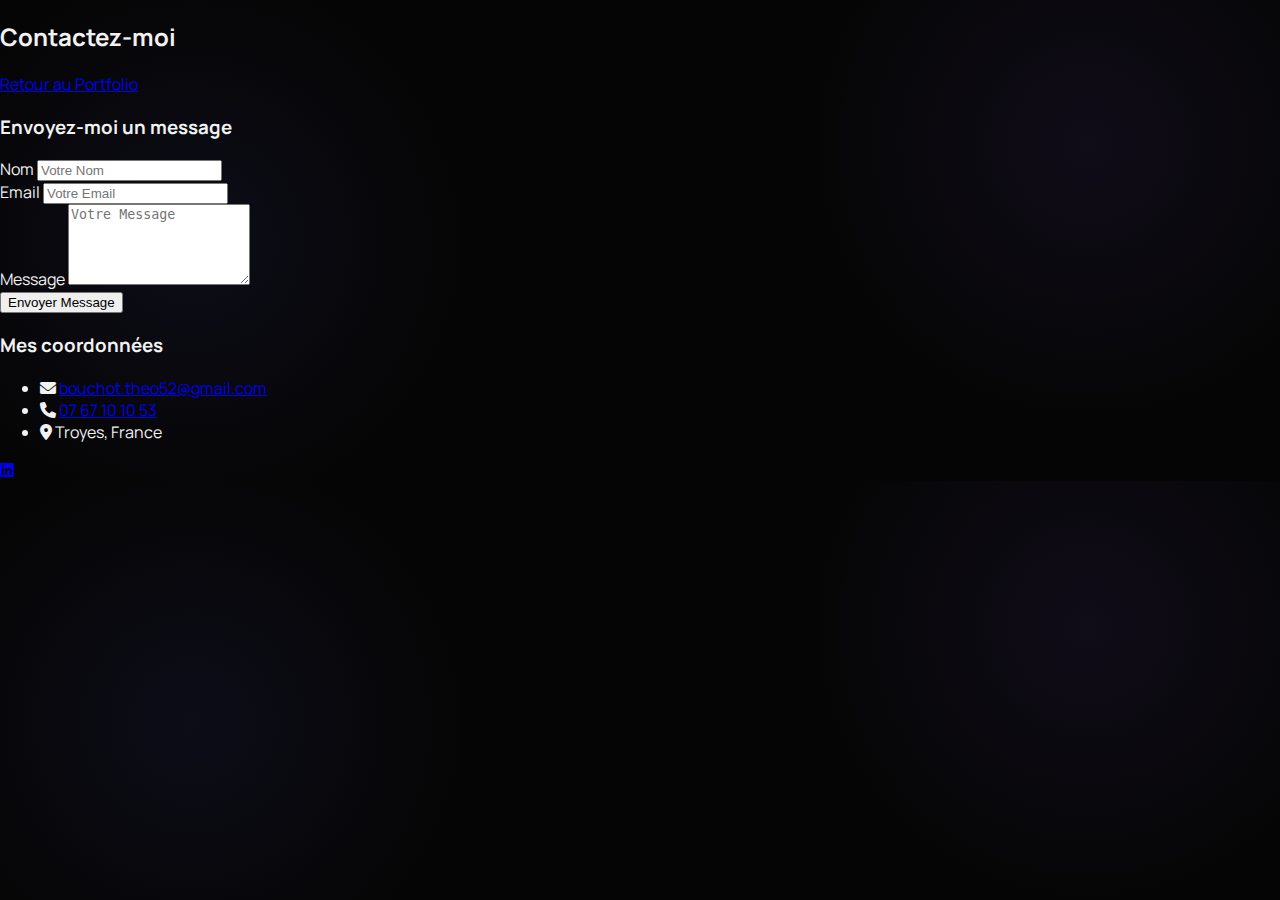
<file: contact.html>
<!DOCTYPE html>
<html lang="fr">

<head>
    <meta charset="UTF-8">
    <meta name="viewport" content="width=device-width, initial-scale=1.0">
    <title>Contact - Portfolio de Théo Bouchot</title>
    <link rel="stylesheet" href="Projets/styles.css">
    <link rel="stylesheet" href="https://cdnjs.cloudflare.com/ajax/libs/font-awesome/6.0.0/css/all.min.css"
        integrity="sha512-9usAa10IRO0HhonpyAIVpjrylPvoDwiPUiKdWk5t3PyolY1cOd4DSE0Ga+ri4AuTroPR5aQvXU9xC6qOPnzFeg=="
        crossorigin="anonymous" referrerpolicy="no-referrer" />
</head>

<body>
    <section id="contact">

        <h2>Contactez-moi</h2>
        <a href="../portfolio/index.html" class="back-button">Retour au Portfolio</a>

        <div class="contact-wrapper">

            <div class="contact-form">
                <h3>Envoyez-moi un message</h3>
                <form>
                    <div class="form-group">
                        <label for="name">Nom</label>
                        <input type="text" id="name" name="name" placeholder="Votre Nom" required>
                    </div>

                    <div class="form-group">
                        <label for="email">Email</label>
                        <input type="email" id="email" name="email" placeholder="Votre Email" required>
                    </div>

                    <div class="form-group">
                        <label for="message">Message</label>
                        <textarea id="message" name="message" placeholder="Votre Message" rows="5" required></textarea>
                    </div>

                    <button type="submit" class="send-button">Envoyer Message</button>
                </form>
            </div>
          <!-- Contact Info -->
            <div class="contact-info">
                <h3>Mes coordonnées</h3>
                <ul class="contact-details">
                <li>
                  <i class="fas fa-envelope"></i>
                  <a href="mailto:bouchot.theo52@gmail.com">bouchot.theo52@gmail.com</a>
                </li>
                <li>
                  <i class="fas fa-phone"></i>
                  <a href="tel:+33767101053">07 67 10 10 53</a>
                </li>
                <li>
                  <i class="fas fa-map-marker-alt"></i>
                  <span>Troyes, France</span>
                </li>
              </ul>

              <div class="social-links">
                <a href="https://www.linkedin.com/in/th%C3%A9o-bouchot-76386a350/" target="_blank" aria-label="LinkedIn">
                  <i class="fab fa-linkedin"></i>
                </a>
              
              </div>
        </div>
    </section>
</body>

</html>
</file>
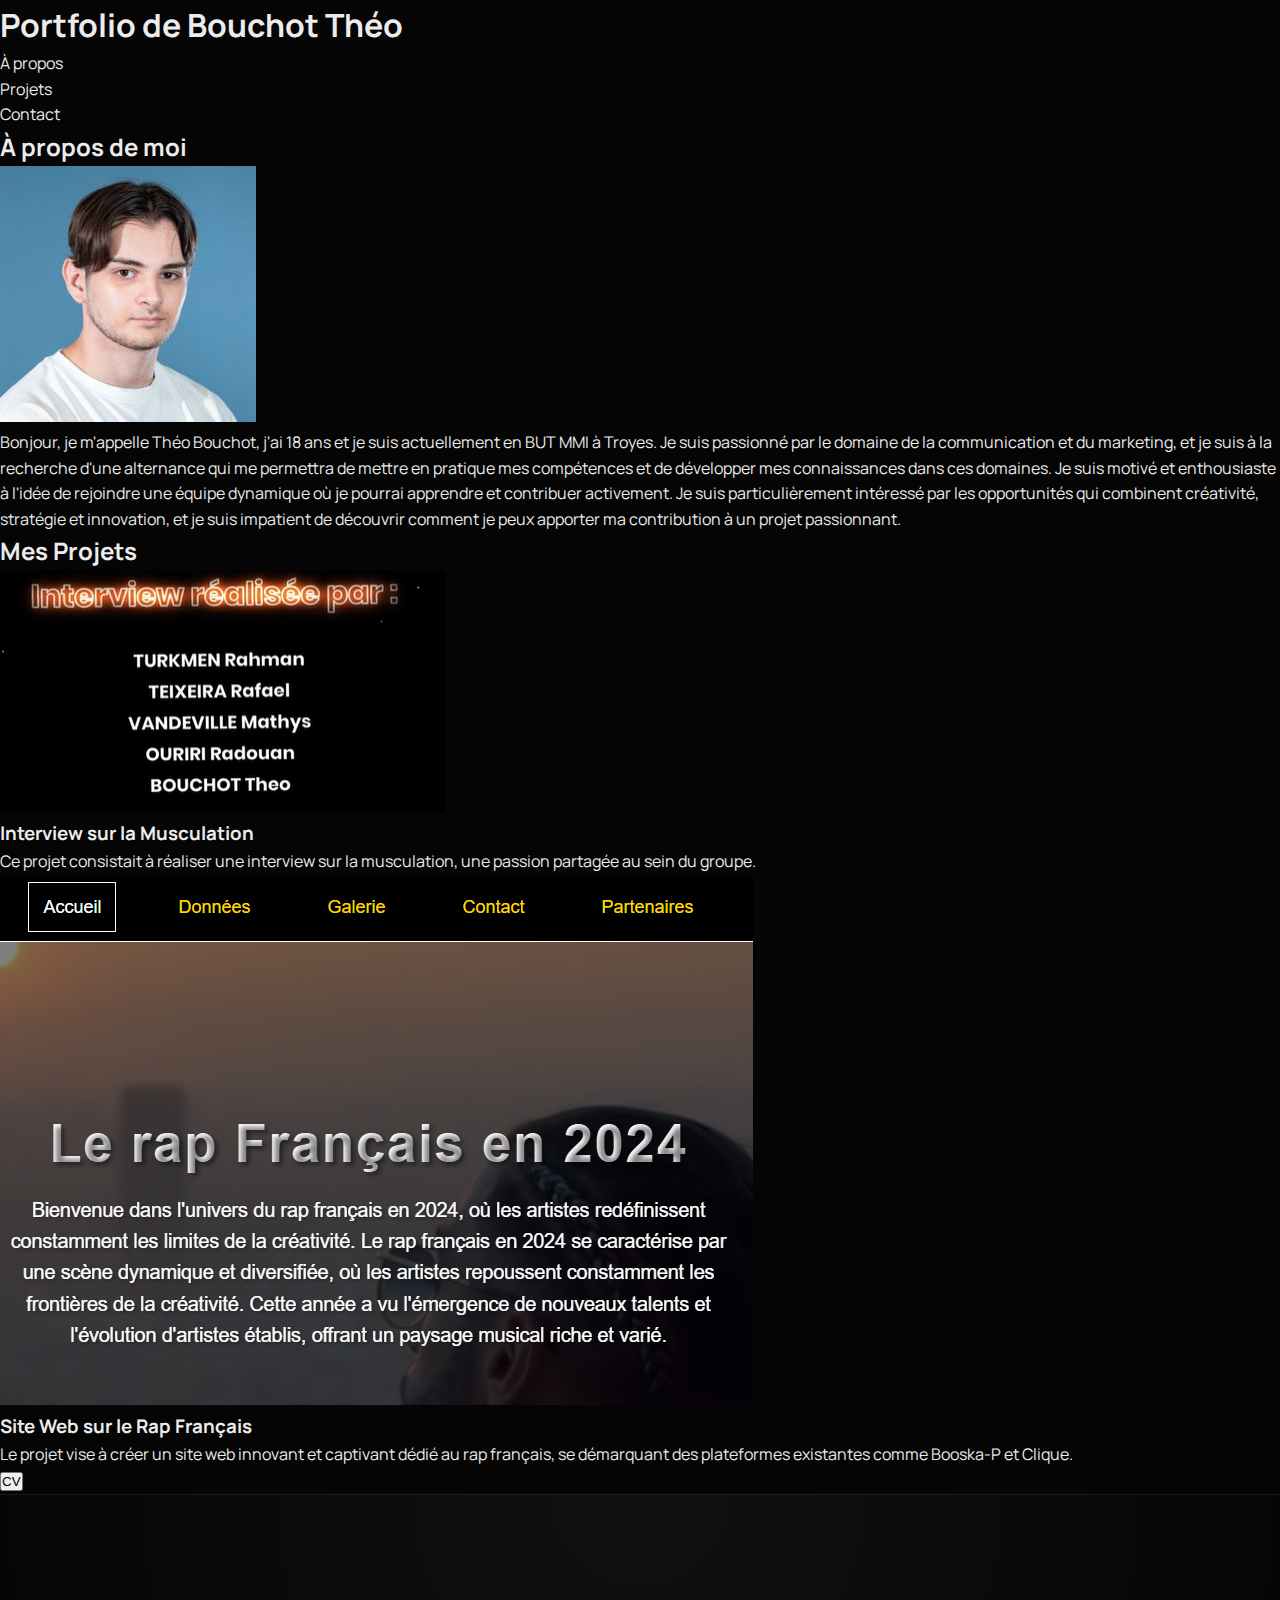
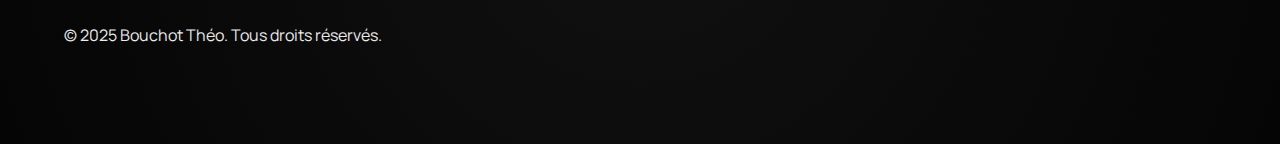
<file: index.html.html>
<!DOCTYPE html>
<html lang="fr">
<head>
    <meta charset="UTF-8">
    <meta name="viewport" content="width=device-width, initial-scale=1.0">
    <title>Portfolio de Bouchot Théo</title>
    <link rel="stylesheet" href="style.css">
</head>
<body>
    <header>
        <h1>Portfolio de Bouchot Théo</h1>
        <nav>
            <ul>
                <li><a href="index.html.html">À propos</a></li>
                <li><a href="Projets/Mes projets.html">Projets</a></li>
                <li><a href="contact.html">Contact</a></li>
            </ul>
        </nav>
    </header>

    <main>
        <section id="about">
            <h2>À propos de moi</h2>
            <img src="theo.jpg" alt="Théo Bouchot" class="profile-image">
            <p>Bonjour, je m'appelle Théo Bouchot, j'ai 18 ans et je suis actuellement en BUT MMI à Troyes. Je suis passionné par le domaine de la communication et du marketing, et je suis à la recherche d'une alternance qui me permettra de mettre en pratique mes compétences et de développer mes connaissances dans ces domaines. Je suis motivé et enthousiaste à l'idée de rejoindre une équipe dynamique où je pourrai apprendre et contribuer activement. Je suis particulièrement intéressé par les opportunités qui combinent créativité, stratégie et innovation, et je suis impatient de découvrir comment je peux apporter ma contribution à un projet passionnant.</p>
        </section>

        <section id="projects">
            <h2>Mes Projets</h2>
            <div class="projects-grid">
                <a href="https://youtu.be/hhjPz4h-psE" class="project-card">
                    <img src="interview.png" alt="Projet 1">
                    <h3>Interview sur la Musculation</h3>
                    <p>Ce projet consistait à réaliser une interview sur la musculation, une passion partagée au sein du groupe.</p>
                </a>
                <a href="http://mmi24h01.sae105.ovh/index.php" class="project-card">
                    <img src="site.png" alt="Projet 2">
                    <h3>Site Web sur le Rap Français</h3>
                    <p>Le projet vise à créer un site web innovant et captivant dédié au rap français, se démarquant des plateformes existantes comme Booska-P et Clique.</p>
                </a>
            </div>
     
            <div class="button-container"> 
                <button>
                    <a href="CV Théo.jpg">CV</a>
                </button>
              </div>

    </main>

    <footer>
        <p>&copy; 2025 Bouchot Théo. Tous droits réservés.</p>
    </footer>
</body>
</html>
</file>
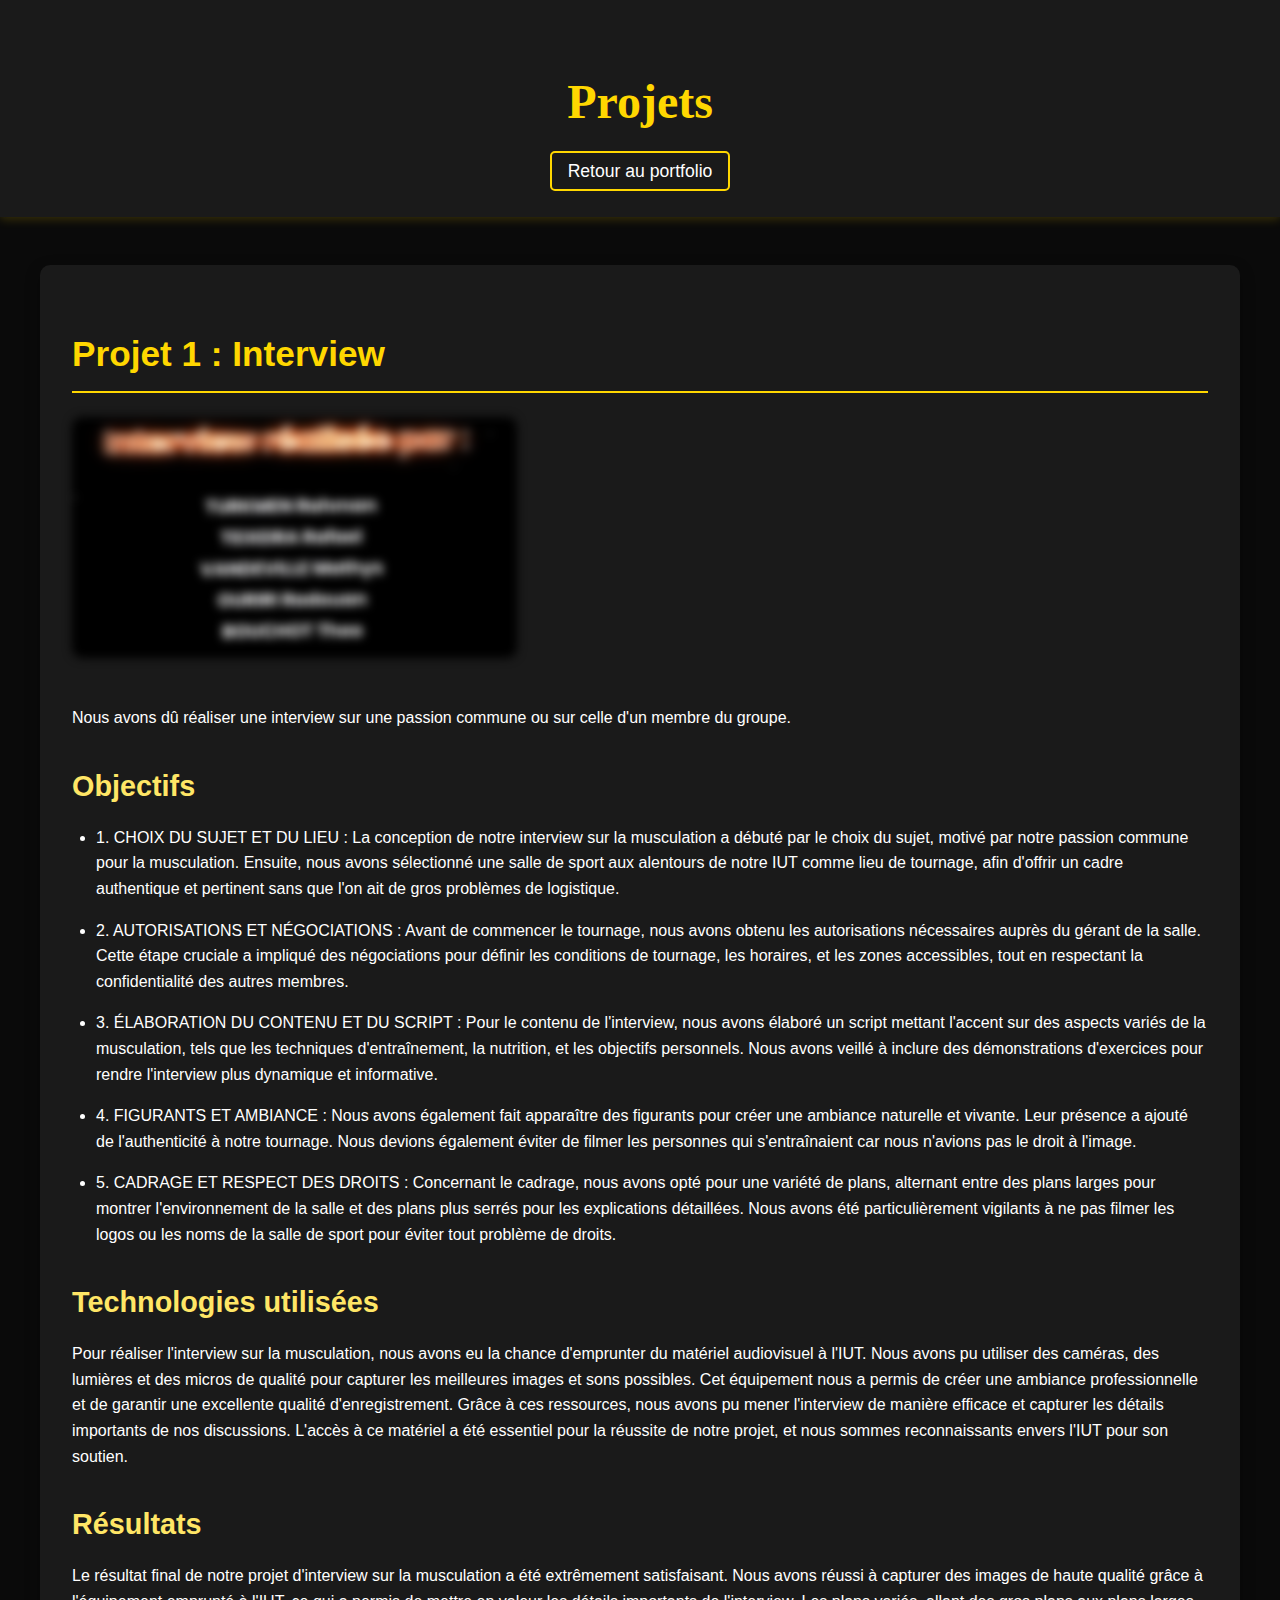
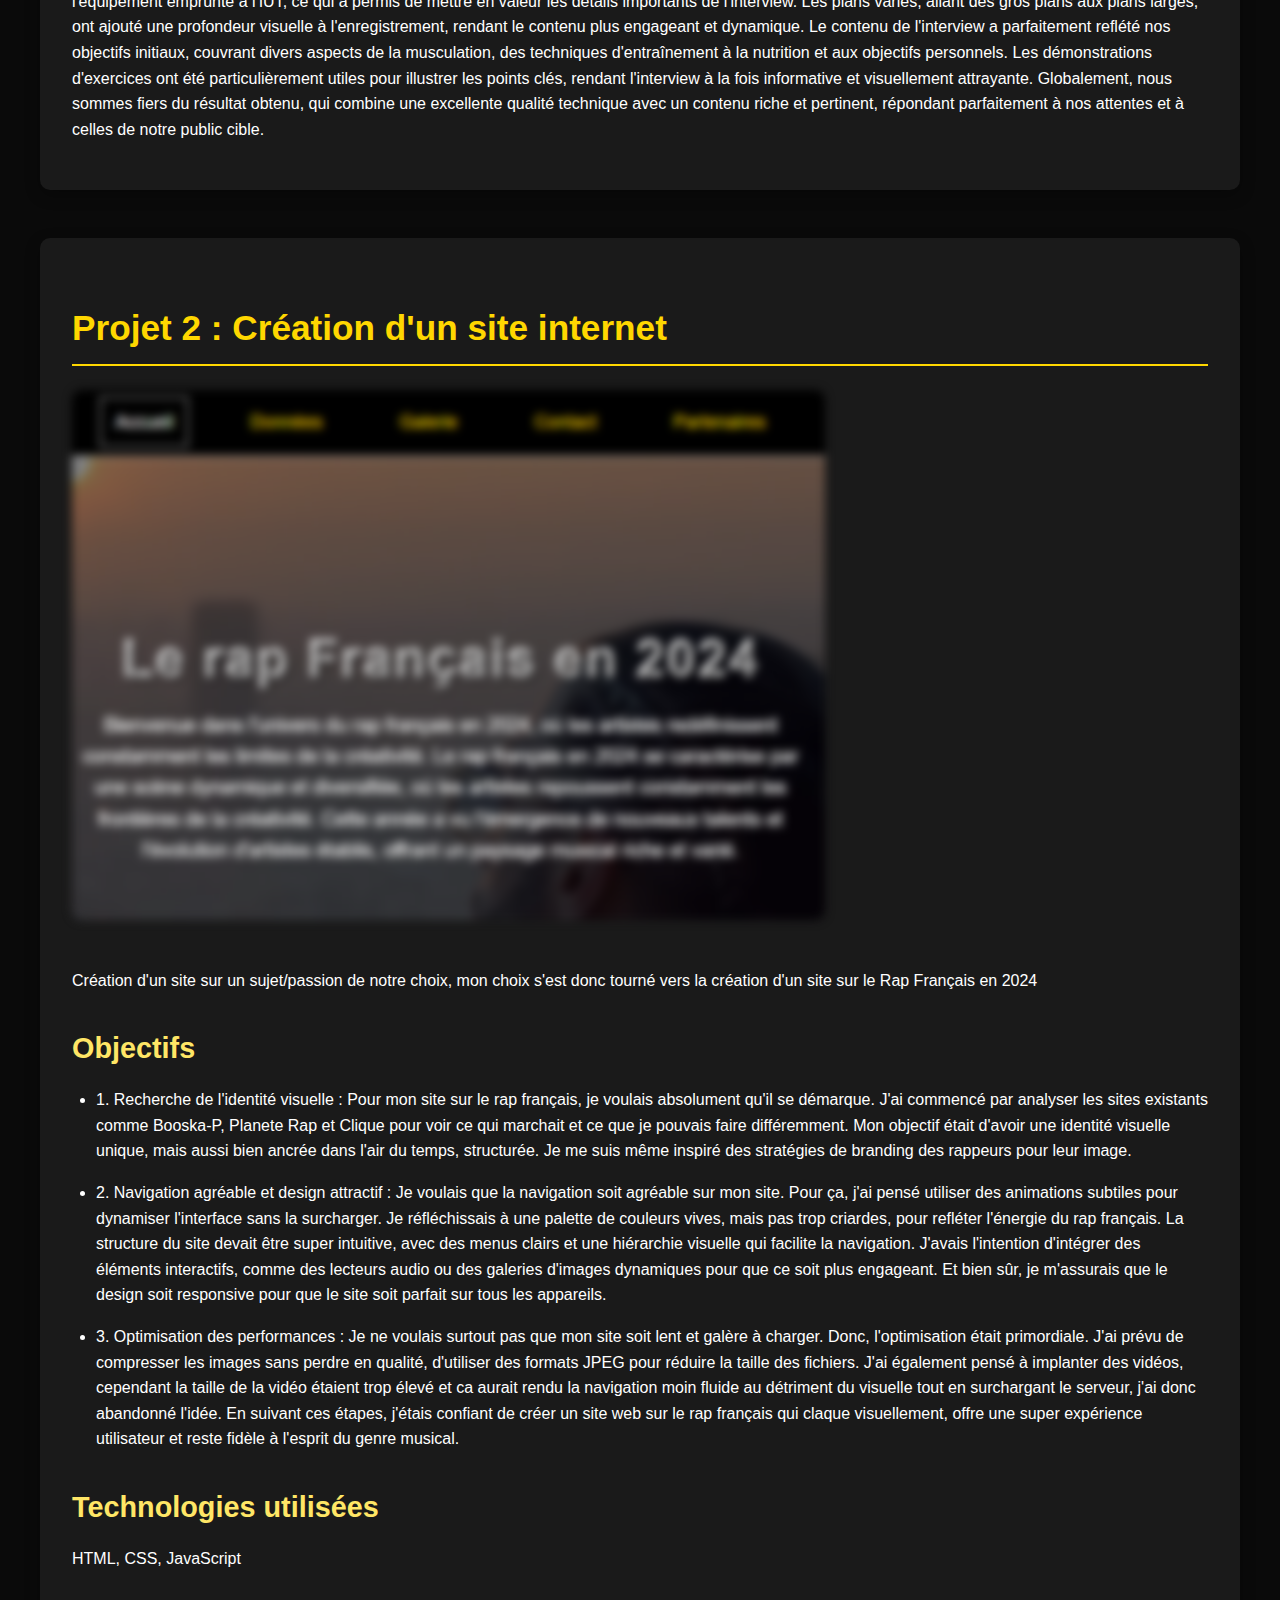
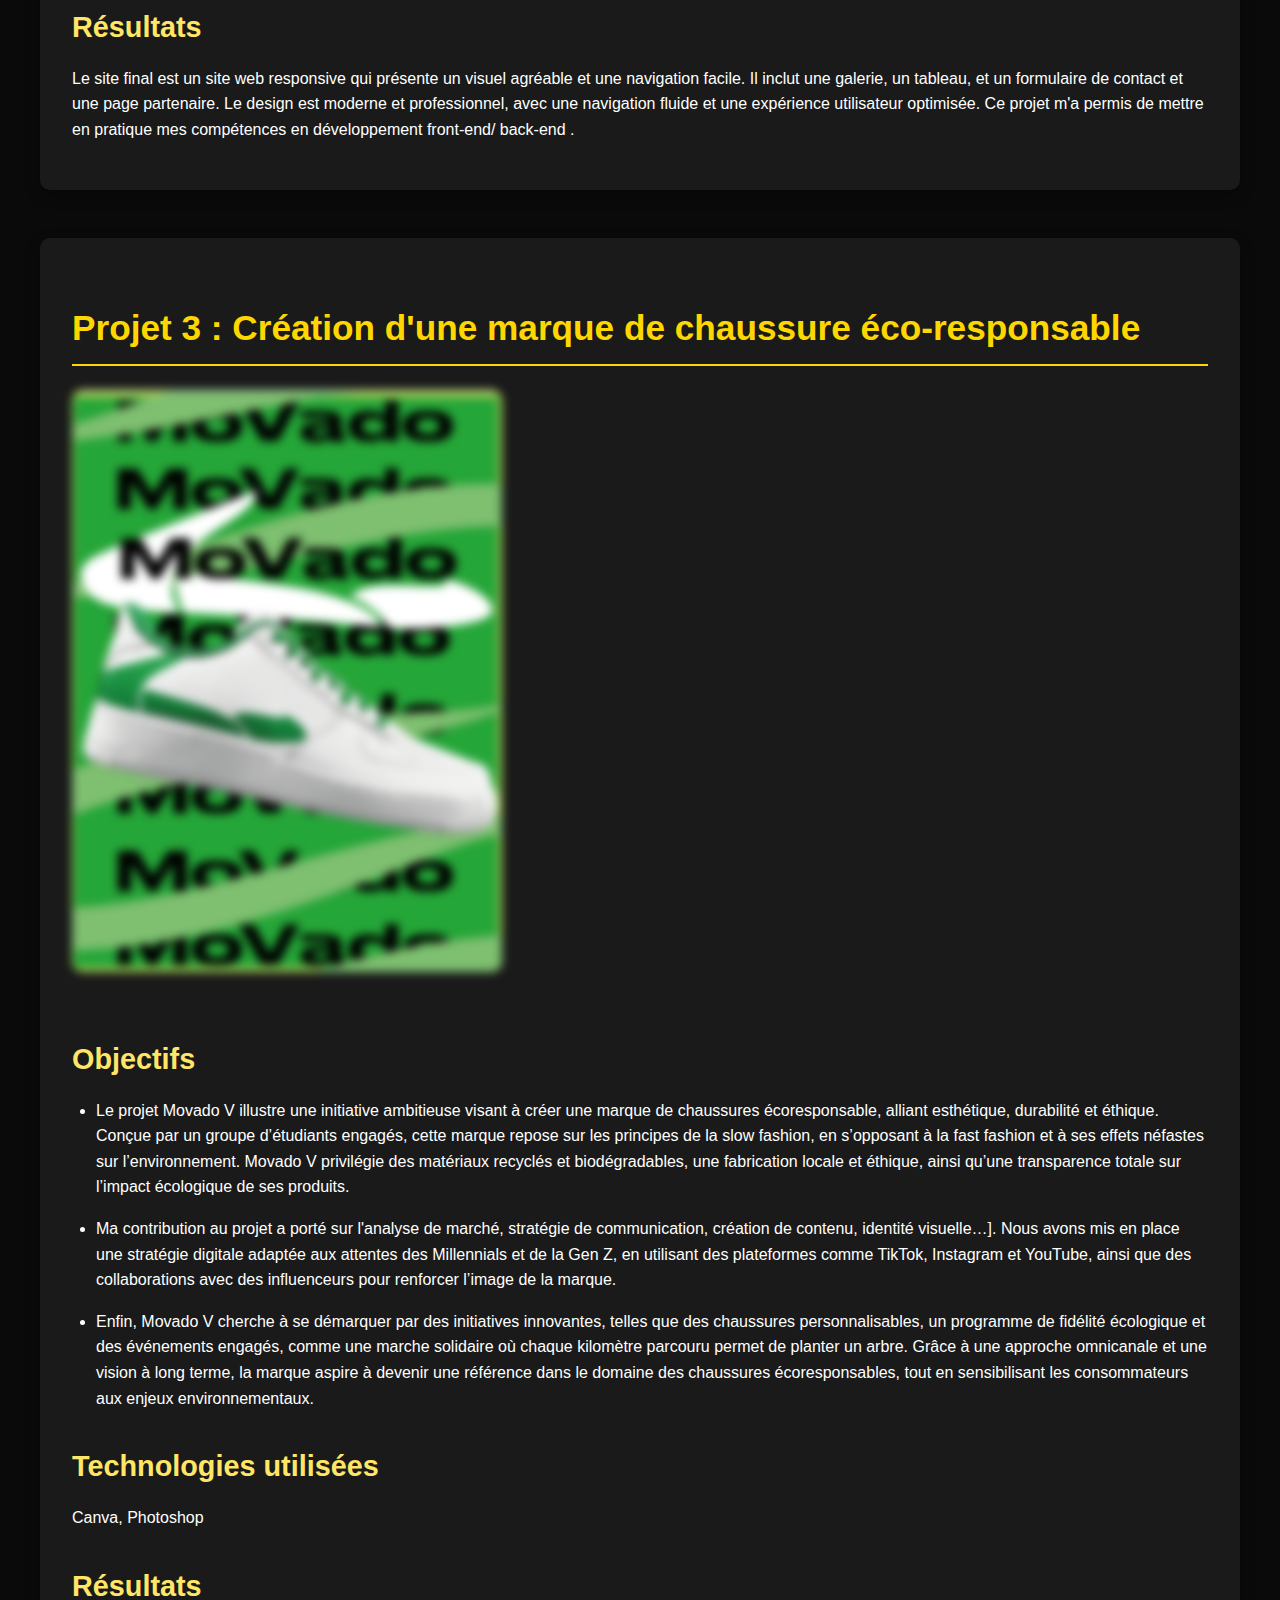
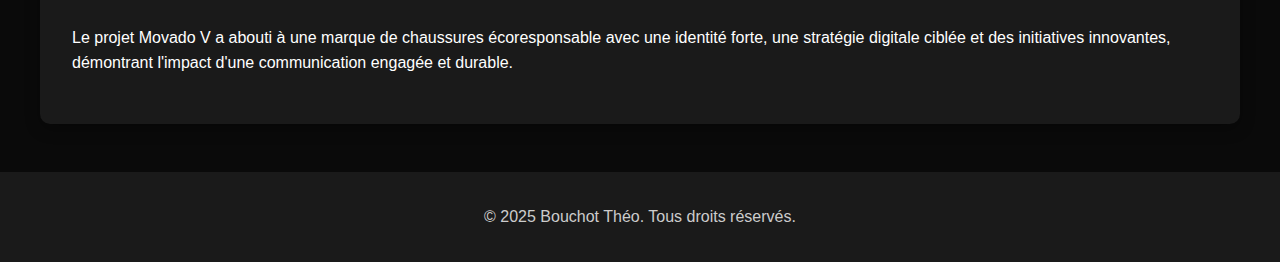
<file: projets.html>
<!DOCTYPE html>
<html lang="fr">
<head>
    <meta charset="UTF-8">
    <meta name="viewport" content="width=device-width, initial-scale=1.0">
    <title>Projets - Portfolio de Bouchot Théo</title>
    <link rel="stylesheet" href="styles.css">
</head>
<body>
    <header>
        <h1>Projets</h1>
        <nav>
            <a href="../index.html">Retour au portfolio</a>
        </nav>
    </header>

    <main>
        <article>
            <h2>Projet 1 : Interview</h2>
            <a href="https://youtu.be/hhjPz4h-psE" target="_blank" rel="noopener noreferrer">
                <img src="../interview.png" alt="Image détaillée du Projet 1">
            </a>
            <p>Nous avons dû réaliser une interview sur une passion commune ou sur celle d'un membre du groupe.</p>
            <h3>Objectifs</h3>
            <ul>
                <li>1. CHOIX DU SUJET ET DU LIEU : La conception de notre interview sur la musculation a débuté par le choix du sujet, motivé par notre passion commune pour la musculation. Ensuite, nous avons sélectionné une salle de sport aux alentours de notre IUT comme lieu de tournage, afin d'offrir un cadre authentique et pertinent sans que l'on ait de gros problèmes de logistique.</li>
                <li>2. AUTORISATIONS ET NÉGOCIATIONS : Avant de commencer le tournage, nous avons obtenu les autorisations nécessaires auprès du gérant de la salle. Cette étape cruciale a impliqué des négociations pour définir les conditions de tournage, les horaires, et les zones accessibles, tout en respectant la confidentialité des autres membres.</li>
                <li>3. ÉLABORATION DU CONTENU ET DU SCRIPT : Pour le contenu de l'interview, nous avons élaboré un script mettant l'accent sur des aspects variés de la musculation, tels que les techniques d'entraînement, la nutrition, et les objectifs personnels. Nous avons veillé à inclure des démonstrations d'exercices pour rendre l'interview plus dynamique et informative.</li>
                <li>4. FIGURANTS ET AMBIANCE : Nous avons également fait apparaître des figurants pour créer une ambiance naturelle et vivante. Leur présence a ajouté de l'authenticité à notre tournage. Nous devions également éviter de filmer les personnes qui s'entraînaient car nous n'avions pas le droit à l'image.</li>
                <li>5. CADRAGE ET RESPECT DES DROITS : Concernant le cadrage, nous avons opté pour une variété de plans, alternant entre des plans larges pour montrer l'environnement de la salle et des plans plus serrés pour les explications détaillées. Nous avons été particulièrement vigilants à ne pas filmer les logos ou les noms de la salle de sport pour éviter tout problème de droits.</li>
            </ul>
            <h3>Technologies utilisées</h3>
            <p>Pour réaliser l'interview sur la musculation, nous avons eu la chance d'emprunter du matériel audiovisuel à l'IUT. Nous avons pu utiliser des caméras, des lumières et des micros de qualité pour capturer les meilleures images et sons possibles. Cet équipement nous a permis de créer une ambiance professionnelle et de garantir une excellente qualité d'enregistrement. Grâce à ces ressources, nous avons pu mener l'interview de manière efficace et capturer les détails importants de nos discussions. L'accès à ce matériel a été essentiel pour la réussite de notre projet, et nous sommes reconnaissants envers l'IUT pour son soutien.</p>
            <h3>Résultats</h3>
            <p>Le résultat final de notre projet d'interview sur la musculation a été extrêmement satisfaisant. Nous avons réussi à capturer des images de haute qualité grâce à l'équipement emprunté à l'IUT, ce qui a permis de mettre en valeur les détails importants de l'interview. Les plans variés, allant des gros plans aux plans larges, ont ajouté une profondeur visuelle à l'enregistrement, rendant le contenu plus engageant et dynamique. Le contenu de l'interview a parfaitement reflété nos objectifs initiaux, couvrant divers aspects de la musculation, des techniques d'entraînement à la nutrition et aux objectifs personnels. Les démonstrations d'exercices ont été particulièrement utiles pour illustrer les points clés, rendant l'interview à la fois informative et visuellement attrayante. Globalement, nous sommes fiers du résultat obtenu, qui combine une excellente qualité technique avec un contenu riche et pertinent, répondant parfaitement à nos attentes et à celles de notre public cible.</p>
        </article>

        <article>
            <h2>Projet 2 : Création d'un site internet</h2>
            <a href="http://mmi24h01.sae105.ovh/index.php" target="_blank" rel="noopener noreferrer">
                <img src="../site.png" alt="Image détaillée du Projet 2">
            </a>
            <p>Création d'un site sur un sujet/passion de notre choix, mon choix s'est donc tourné vers la création d'un site sur le Rap Français en 2024</p>
            <h3>Objectifs</h3>
            <ul>
                <li>1. Recherche de l'identité visuelle : Pour mon site sur le rap français, je voulais absolument qu'il se démarque. J'ai commencé par analyser les sites existants comme Booska-P, Planete Rap et Clique pour voir ce qui marchait et ce que je pouvais faire différemment. Mon objectif était d'avoir une identité visuelle unique, mais aussi bien ancrée dans l'air du temps, structurée. Je me suis même inspiré des stratégies de branding des rappeurs pour leur image.</li>
                <li>2. Navigation agréable et design attractif : Je voulais que la navigation soit agréable sur mon site. Pour ça, j'ai pensé utiliser des animations subtiles pour dynamiser l'interface sans la surcharger. Je réfléchissais à une palette de couleurs vives, mais pas trop criardes, pour refléter l'énergie du rap français. La structure du site devait être super intuitive, avec des menus clairs et une hiérarchie visuelle qui facilite la navigation. J'avais l'intention d'intégrer des éléments interactifs, comme des lecteurs audio ou des galeries d'images dynamiques pour que ce soit plus engageant. Et bien sûr, je m'assurais que le design soit responsive pour que le site soit parfait sur tous les appareils.</li>
                <li>3. Optimisation des performances : Je ne voulais surtout pas que mon site soit lent et galère à charger. Donc, l'optimisation était primordiale. J'ai prévu de compresser les images sans perdre en qualité, d'utiliser des formats JPEG pour réduire la taille des fichiers. J'ai également pensé à implanter des vidéos, cependant la taille de la vidéo étaient trop élevé et ca aurait rendu la navigation moin fluide au détriment du visuelle tout en surchargant le serveur, j'ai donc abandonné l'idée. En suivant ces étapes, j'étais confiant de créer un site web sur le rap français qui claque visuellement, offre une super expérience utilisateur et reste fidèle à l'esprit du genre musical.</li>
            </ul>
            <h3>Technologies utilisées</h3>
            <p>HTML, CSS, JavaScript</p>
            <h3>Résultats</h3>
            <p>Le site final est un site web responsive qui présente un visuel agréable et une navigation facile. Il inclut une galerie, un tableau, et un formulaire de contact et une page partenaire. Le design est moderne et professionnel, avec une navigation fluide et une expérience utilisateur optimisée. Ce projet m'a permis de mettre en pratique mes compétences en développement front-end/ back-end .</p>
        </article>

        <article>
            <h2>Projet 3 : Création d'une marque de chaussure éco-responsable</h2>
            <a href="SAE102.pdf" target="_blank" rel="noopener noreferrer">
                <img src="../image.png" alt="Image détaillée du Projet 3">
            </a>
            <h3>Objectifs</h3>
            <ul>
                <li>Le projet Movado V illustre une initiative ambitieuse visant à créer une marque de chaussures écoresponsable, alliant esthétique, durabilité et éthique. Conçue par un groupe d’étudiants engagés, cette marque repose sur les principes de la slow fashion, en s’opposant à la fast fashion et à ses effets néfastes sur l’environnement. Movado V privilégie des matériaux recyclés et biodégradables, une fabrication locale et éthique, ainsi qu’une transparence totale sur l’impact écologique de ses produits.</li>
                <li>Ma contribution au projet a porté sur l'analyse de marché, stratégie de communication, création de contenu, identité visuelle…]. Nous avons mis en place une stratégie digitale adaptée aux attentes des Millennials et de la Gen Z, en utilisant des plateformes comme TikTok, Instagram et YouTube, ainsi que des collaborations avec des influenceurs pour renforcer l’image de la marque.</li>
                <li>Enfin, Movado V cherche à se démarquer par des initiatives innovantes, telles que des chaussures personnalisables, un programme de fidélité écologique et des événements engagés, comme une marche solidaire où chaque kilomètre parcouru permet de planter un arbre. Grâce à une approche omnicanale et une vision à long terme, la marque aspire à devenir une référence dans le domaine des chaussures écoresponsables, tout en sensibilisant les consommateurs aux enjeux environnementaux.</li>
            </ul>
            <h3>Technologies utilisées</h3>
            <p>Canva, Photoshop</p>
            <h3>Résultats</h3>
            <p> Le projet Movado V a abouti à une marque de chaussures écoresponsable avec une identité forte, une stratégie digitale ciblée et des initiatives innovantes, démontrant l'impact d'une communication engagée et durable.</p>
        </article>
    </main>

    <footer>
        <p>&copy; 2025 Bouchot Théo. Tous droits réservés.</p>
    </footer>
</body>
</html>
</file>
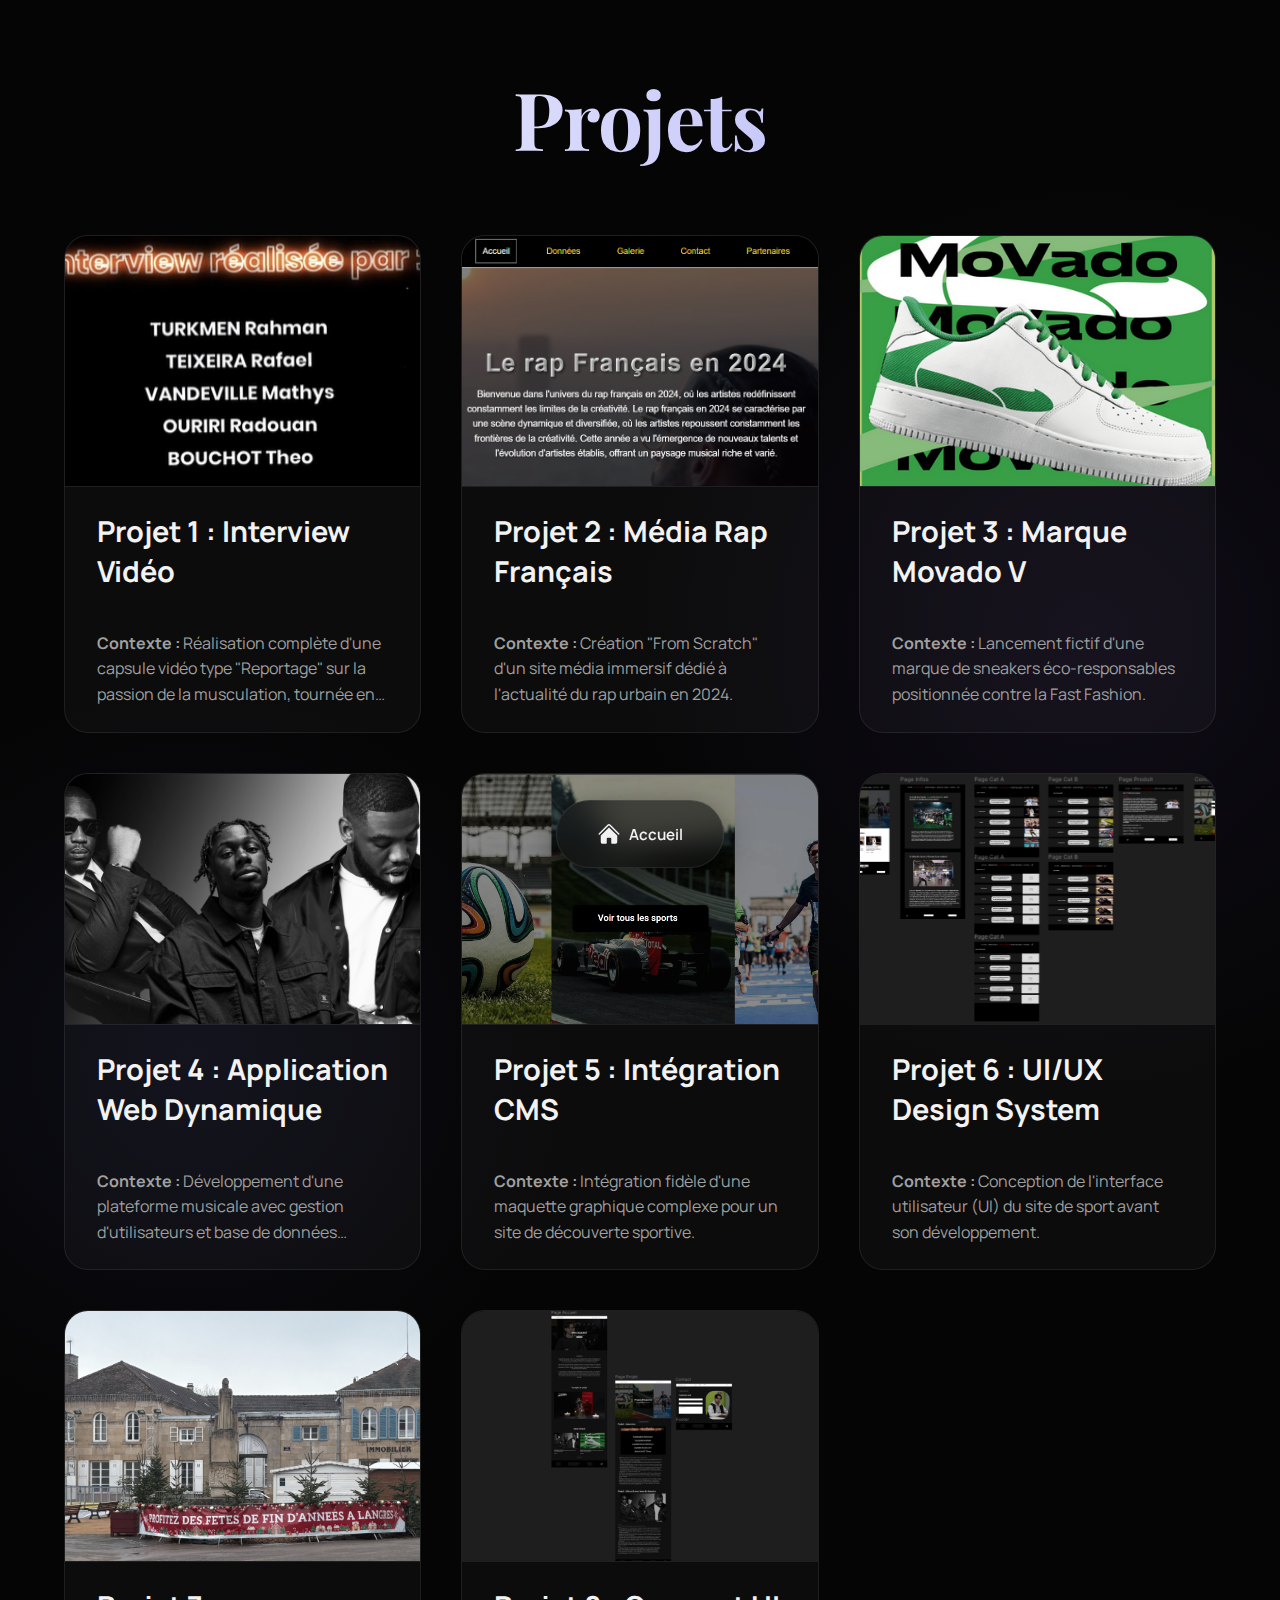
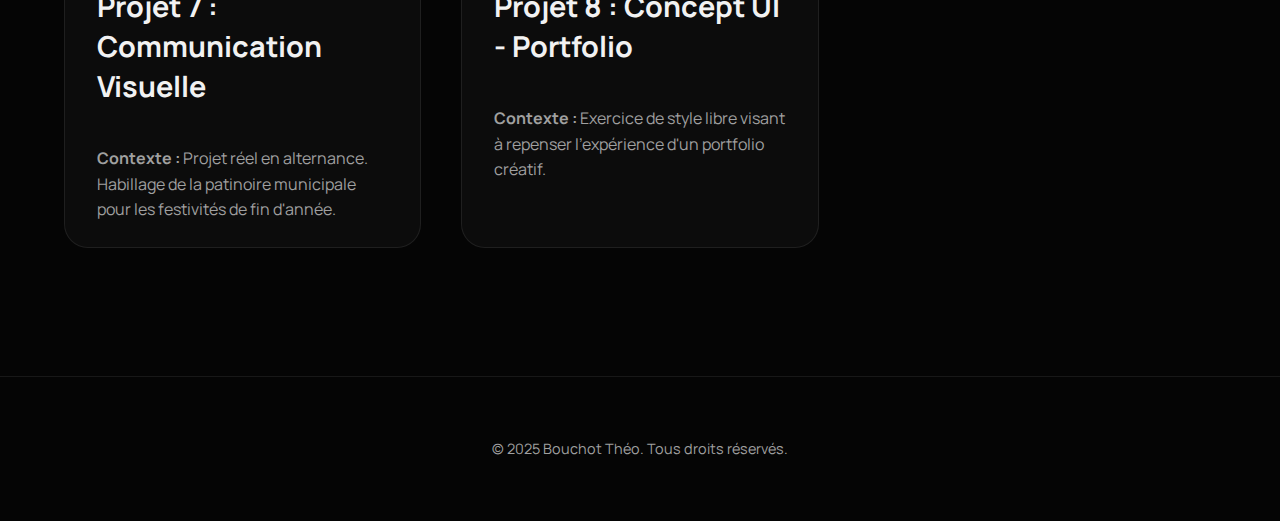
<file: Projets/projets.html>
<!DOCTYPE html>
<html lang="fr">
<head>
    <meta charset="UTF-8">
    <meta name="viewport" content="width=device-width, initial-scale=1.0">
    <title>Projets - Portfolio de Bouchot Théo</title>
    <link rel="stylesheet" href="styles.css">
    
    <style>
        .modal-content .external-link {
            pointer-events: auto !important; /* Rend le bouton cliquable */
            height: auto !important;         /* Annule la hauteur de 350px de l'image */
            display: inline-block !important;
            margin-top: 20px;
            padding: 12px 25px;
            background: #6366f1; /* Ta couleur accent */
            color: white;
            border-radius: 50px;
            text-decoration: none;
            font-weight: 600;
            border: 1px solid rgba(255,255,255,0.1);
        }
        .modal-content .external-link:hover {
            background: #4f46e5;
            transform: translateY(-2px);
        }
    </style>
</head>
<body>
    <header>
        <h1>Projets</h1>
        <nav>
            <a href="../index.html">
                <svg xmlns="http://www.w3.org/2000/svg" viewBox="0 0 24 24" fill="currentColor" width="24" height="24">
                    <path d="M11.47 3.84a.75.75 0 011.06 0l8.69 8.69a.75.75 0 101.06-1.06l-8.689-8.69a2.25 2.25 0 00-3.182 0l-8.69 8.69a.75.75 0 001.061 1.06l8.69-8.69z" />
                    <path d="M12 5.432l8.159 8.159c.03.03.06.058.091.086v6.198c0 1.035-.84 1.875-1.875 1.875H15a.75.75 0 01-.75-.75v-4.5a.75.75 0 00-.75-.75h-3a.75.75 0 00-.75.75V21a.75.75 0 01-.75.75H5.625a1.875 1.875 0 01-1.875-1.875v-6.198a2.29 2.29 0 00.091-.086L12 5.43z" />
                </svg>
                <span>Accueil</span>
            </a>
        </nav>
    </header>

<main>
        
        <article>
            <a href="#">
                <img src="../interview.png" alt="Interview Musculation">
            </a>
            <h2>Projet 1 : Interview Vidéo</h2>
            <h3>Audiovisuel & Storytelling</h3>
            <p><strong>Contexte :</strong> Réalisation complète d'une capsule vidéo type "Reportage" sur la passion de la musculation, tournée en conditions réelles.</p>
            
            <ul>
                <li><strong>🎯 Le Défi :</strong> Capturer l'authenticité d'une séance de sport sans déranger les usagers, tout en gérant une acoustique difficile (bruit ambiant, musique de salle).</li>
                <li><strong>🛠️ La Solution :</strong>
                    <br>• <strong>Pré-production :</strong> Négociation des accès et repérage technique pour identifier les zones calmes.
                    <br>• <strong>Tournage :</strong> Utilisation de micro-cravates pour isoler la voix et plans B-roll stabilisés pour dynamiser le montage.
                    <br>• <strong>Post-production :</strong> Montage rythmé sur Premiere Pro, étalonnage pour une ambiance "sport" contrastée.
                </li>
                <li><strong>✨ Compétences clés :</strong> Gestion de projet, Relationnel client, Prise de vue/son, Montage (Adobe Premiere).</li>
            </ul>
            
            <a href="https://youtu.be/hhjPz4h-psE" target="_blank" class="external-link">Voir la vidéo sur YouTube</a>
        </article>

        <article>
            <a href="#">
                <img src="../site.png" alt="Site Rap Français">
            </a>
            <h2>Projet 2 : Média Rap Français</h2>
            <h3>Développement Front-End</h3>
            <p><strong>Contexte :</strong> Création "From Scratch" d'un site média immersif dédié à l'actualité du rap urbain en 2024.</p>

            <ul>
                <li><strong>🎯 Le Défi :</strong> Se démarquer des géants comme Booska-P avec une identité visuelle forte tout en garantissant un temps de chargement ultra-rapide.</li>
                <li><strong>🛠️ La Solution :</strong>
                    <br>• <strong>UI Design :</strong> Adoption d'un "Dark Mode" avec des accents néons pour coller aux codes de la culture urbaine.
                    <br>• <strong>Tech :</strong> Code pur (HTML5/CSS3) sans framework lourd pour une performance maximale. Optimisation des assets graphiques.
                    <br>• <strong>UX :</strong> Navigation simplifiée pensée pour une consommation rapide de l'information.
                </li>
                <li><strong>✨ Compétences clés :</strong> HTML/CSS Avancé, Responsive Design, Optimisation Web, Culture Graphique.</li>
            </ul>

            <a href="http://mmi24h01.sae105.ovh/index.php" target="_blank" class="external-link">Visiter le site</a>
        </article>

        <article>
            <a href="#">
                <img src="../image.png" alt="Movado V">
            </a>
            <h2>Projet 3 : Marque Movado V</h2>
            <h3>Stratégie Marketing & Branding</h3>
            <p><strong>Contexte :</strong> Lancement fictif d'une marque de sneakers éco-responsables positionnée contre la Fast Fashion.</p>

            <ul>
                <li><strong>🎯 Le Défi :</strong> Convaincre une cible Gen Z sceptique sur le Greenwashing et créer une communauté engagée autour de la marque.</li>
                <li><strong>🛠️ La Solution :</strong>
                    <br>• <strong>Positionnement :</strong> Marque "Slow Fashion" transparente utilisant des matériaux 100% recyclés.
                    <br>• <strong>Communication :</strong> Stratégie Social Media (TikTok/Insta) axée sur l'UGC (User Generated Content) et les challenges viraux.
                    <br>• <strong>Identité :</strong> Branding épuré et naturel inspiré par l'environnement urbain durable.
                </li>
                <li><strong>✨ Compétences clés :</strong> Analyse de marché, Copywriting, Gestion des réseaux sociaux, Branding.</li>
            </ul>

            <a href="../SAE102.pdf" target="_blank" class="external-link">Voir le dossier Stratégique (PDF)</a>
        </article>

        <article>
            <a href="#">
                <img src="../imgfond.png" alt="Site Sécurisé">
            </a>
            <h2>Projet 4 : Application Web Dynamique</h2>
            <h3>Développement Back-End (PHP/SQL)</h3>
            <p><strong>Contexte :</strong> Développement d'une plateforme musicale avec gestion d'utilisateurs et base de données complexe.</p>

            <ul>
                <li><strong>🎯 Le Défi :</strong> Passer d'un site statique à une application dynamique sécurisée capable de gérer des milliers d'entrées (artistes, albums).</li>
                <li><strong>🛠️ La Solution :</strong>
                    <br>• <strong>Architecture :</strong> Structure MVC (Modèle-Vue-Contrôleur) pour un code maintenable.
                    <br>• <strong>Base de Données :</strong> Modélisation MCD/MLD et requêtes SQL complexes pour lier Artistes/Albums/Utilisateurs.
                    <br>• <strong>Sécurité :</strong> Hachage des mots de passe (Argon2id), protection CSRF et injections SQL.
                </li>
                <li><strong>✨ Compétences clés :</strong> PHP, MySQL, Cybersécurité, Architecture logicielle.</li>
            </ul>

            <a href="https://mmi24h01.sae203.ovh/" target="_blank" class="external-link">Tester l'application</a>
        </article>

        <article>
            <a href="#">
                <img src="../WP.png" alt="Site WordPress">
            </a>
            <h2>Projet 5 : Intégration CMS</h2>
            <h3>WordPress & Elementor</h3>
            <p><strong>Contexte :</strong> Intégration fidèle d'une maquette graphique complexe pour un site de découverte sportive.</p>

            <ul>
                <li><strong>🎯 Le Défi :</strong> Respecter au pixel près une maquette Figma stricte en utilisant un CMS, sans casser le design sur mobile.</li>
                <li><strong>🛠️ La Solution :</strong>
                    <br>• <strong>Technique :</strong> Utilisation avancée d'Elementor Pro et ajout de CSS personnalisé pour les éléments non-standards.
                    <br>• <strong>Méthodologie :</strong> Workflow professionnel : Installation serveur -> Configuration thème -> Intégration -> Recettage.
                    <br>• <strong>Responsive :</strong> Adaptation manuelle des breakpoints pour tablettes et mobiles.
                </li>
                <li><strong>✨ Compétences clés :</strong> CMS WordPress, Elementor, CSS Custom, Rigueur d'intégration.</li>
            </ul>

            <a href="http://mmi24h01.mmi-troyes.fr/sae302/" target="_blank" class="external-link">Voir le site</a>
        </article>

        <article>
            <a href="#">
                <img src="../Capture d’écran 2026-01-23 143702.png" alt="Maquette Sport">
            </a>
            <h2>Projet 6 : UI/UX Design System</h2>
            <h3>Prototypage Figma</h3>
            <p><strong>Contexte :</strong> Conception de l'interface utilisateur (UI) du site de sport avant son développement.</p>

            <ul>
                <li><strong>🎯 Le Défi :</strong> Organiser une grande quantité d'informations (règles, clubs, histoire) de manière intuitive pour un néophyte.</li>
                <li><strong>🛠️ La Solution :</strong>
                    <br>• <strong>UX Research :</strong> Création de personas et tri des cartes pour définir l'arborescence.
                    <br>• <strong>UI Design :</strong> Création d'un Design System atomique (Couleurs, Typos, Boutons) pour assurer la cohérence.
                    <br>• <strong>Prototypage :</strong> Maquettes haute-fidélité interactives pour tester le parcours utilisateur.
                </li>
                <li><strong>✨ Compétences clés :</strong> Figma, Design System, Prototypage interactif, Ergonomie.</li>
            </ul>

            <a href="../maquette-sae.pdf" target="_blank" class="external-link">Voir la maquette (PDF)</a>
        </article>

        <article>
            <a href="#">
                <img src="../695cc61388196.jpg" alt="Bâche Langres">
            </a>
            <h2>Projet 7 : Communication Visuelle</h2>
            <h3>Design Print Grand Format</h3>
            <p><strong>Contexte :</strong> Projet réel en alternance. Habillage de la patinoire municipale pour les festivités de fin d'année.</p>

            <ul>
                <li><strong>🎯 Le Défi :</strong> Concevoir un visuel lisible et esthétique sur un format extrême (9 mètres de long sur 90cm de haut).</li>
                <li><strong>🛠️ La Solution :</strong>
                    <br>• <strong>Direction Artistique :</strong> Création d'une fresque vectorielle hivernale et dynamique.
                    <br>• <strong>Technique :</strong> Gestion des contraintes d'imprimeur (fonds perdus, mode CMJN, résolution 300dpi à l'échelle).
                    <br>• <strong>Validation :</strong> Itérations avec le service communication de la Ville de Langres.
                </li>
                <li><strong>✨ Compétences clés :</strong> Illustrator, InDesign, Chaîne graphique, Gestion client.</li>
            </ul>

            <a href="../695cc61388196.jpg" target="_blank" class="external-link">Voir le visuel HD</a>
        </article>

        <article>
            <a href="#">
                <img src="../Capture d’écran 2026-01-23 143801.png" alt="Concept Portfolio">
            </a>
            <h2>Projet 8 : Concept UI - Portfolio</h2>
            <h3>Exploration Créative</h3>
            <p><strong>Contexte :</strong> Exercice de style libre visant à repenser l'expérience d'un portfolio créatif.</p>

            <ul>
                <li><strong>🎯 Le Défi :</strong> S'affranchir des contraintes techniques pour proposer une interface purement émotionnelle et visuelle.</li>
                <li><strong>🛠️ La Solution :</strong>
                    <br>• <strong>Direction Artistique :</strong> Ambiance "Luxury Dark" utilisant des jeux de transparence (Glassmorphism) et des typographies éditoriales.
                    <br>• <strong>Layout :</strong> Utilisation d'une grille Bento asymétrique pour casser la monotonie.
                </li>
                <li><strong>✨ Compétences clés :</strong> Créativité, Veille graphique, UI Design avancé.</li>
            </ul>

            <a href="../maquette-portfolio.pdf" target="_blank" class="external-link">Voir la maquette (PDF)</a>
        </article>

    </main>
    <footer>
        <p>&copy; 2025 Bouchot Théo. Tous droits réservés.</p>
    </footer>

    <div id="project-modal" class="modal">
        <div class="modal-content">
            <span class="close-btn">&times;</span>
            <div id="modal-body"></div>
        </div>
    </div>

    <script>
        const modal = document.getElementById("project-modal");
        const modalBody = document.getElementById("modal-body");
        const closeBtn = document.querySelector(".close-btn");
        const articles = document.querySelectorAll("article");

        articles.forEach(article => {
            article.addEventListener("click", (e) => {
                // Si on clique sur le bouton "Voir le site/PDF", on laisse le lien s'ouvrir
                if(e.target.classList.contains('external-link')) return;

                e.preventDefault(); 
                
                // On récupère le contenu de la carte
                const content = article.innerHTML;
                modalBody.innerHTML = content;
                
                modal.classList.add("active");
                document.body.style.overflow = "hidden";
            });
        });

        const closeModal = () => {
            modal.classList.remove("active");
            document.body.style.overflow = "auto";
            setTimeout(() => { modalBody.innerHTML = ""; }, 300);
        };

        closeBtn.addEventListener("click", closeModal);
        window.addEventListener("click", (e) => {
            if (e.target === modal) closeModal();
        });
        document.addEventListener('keydown', (e) => {
            if (e.key === "Escape") closeModal();
        });
    </script>
</body>
</html>
</file>
<file: Projets/styles.css>
/* =========================================
   1. CONFIGURATION & VARIABLES (DESIGN SYSTEM)
   ========================================= */
@import url('https://fonts.googleapis.com/css2?family=Manrope:wght@300;400;600&family=Playfair+Display:ital,wght@0,400;0,700;1,400&display=swap');

:root {
    /* Palette Dark Mode Premium */
    --bg-dark: #050505;
    --bg-card: rgba(255, 255, 255, 0.03);
    --bg-card-hover: rgba(255, 255, 255, 0.07);
    
    /* Typographie */
    --text-main: #f2f2f2;
    --text-muted: #a0a0a0;
    --font-heading: 'Playfair Display', serif;
    --font-body: 'Manrope', sans-serif;

    /* Accents & Bordures */
    --accent-color: #6366f1; /* Indigo Électrique */
    --accent-glow: rgba(99, 102, 241, 0.4);
    --border-light: rgba(255, 255, 255, 0.08);
    
    /* Effets */
    --radius-card: 24px;
    --radius-button: 100px;
    --transition: all 0.4s cubic-bezier(0.25, 0.8, 0.25, 1);
}

/* =========================================
   2. GLOBAL & RESET
   ========================================= */
html {
    scroll-behavior: smooth;
}

body {
    background-color: var(--bg-dark);
    color: var(--text-main);
    font-family: var(--font-body);
    margin: 0;
    padding: 0;
    overflow-x: hidden;
    /* Fond subtil "Aurora" */
    background-image: 
        radial-gradient(circle at 15% 50%, rgba(99, 102, 241, 0.08), transparent 25%),
        radial-gradient(circle at 85% 30%, rgba(139, 92, 246, 0.08), transparent 25%);
}

/* =========================================
   3. TYPOGRAPHIE & HEADER
   ========================================= */
header {
    text-align: center;
    padding: 4rem 1rem 2rem;
}

h1 {
    font-family: var(--font-heading);
    font-size: clamp(3rem, 8vw, 5rem);
    font-weight: 700;
    background: linear-gradient(to right, #fff, #a5a6f6);
    -webkit-background-clip: text;
    -webkit-text-fill-color: transparent;
    margin: 0;
    letter-spacing: -1px;
    animation: fadeDown 1s ease-out;
}

/* =========================================
   4. NAVIGATION (FLOATING DOCK STYLE)
   ========================================= */
header nav {
    position: fixed;
    bottom: 2rem;
    left: 50%;
    transform: translateX(-50%);
    z-index: 1000;
    background: rgba(15, 15, 15, 0.6);
    backdrop-filter: blur(15px);
    -webkit-backdrop-filter: blur(15px);
    padding: 0.8rem 1.5rem;
    border-radius: var(--radius-button);
    border: 1px solid var(--border-light);
    box-shadow: 0 10px 30px rgba(0,0,0,0.5);
    display: flex;
    gap: 1.5rem;
    transition: var(--transition);
}

header nav:hover {
    background: rgba(15, 15, 15, 0.8);
    transform: translateX(-50%) scale(1.02);
}

header nav a {
    color: var(--text-main);
    text-decoration: none;
    font-weight: 600;
    font-size: 0.95rem;
    display: flex;
    align-items: center;
    gap: 8px;
    padding: 0.5rem 1rem;
    transition: var(--transition);
}

header nav a:hover {
    color: var(--accent-color);
    text-shadow: 0 0 10px var(--accent-glow);
}

/* =========================================
   5. LAYOUT PRINCIPAL (BENTO GRID)
   ========================================= */
main {
    max-width: 1400px;
    margin: 0 auto;
    padding: 2rem 5%;
    display: grid;
    grid-template-columns: repeat(auto-fit, minmax(350px, 1fr));
    gap: 2.5rem;
    padding-bottom: 8rem;
}

/* =========================================
   6. CARTES PROJETS (STYLE & OPTION C)
   ========================================= */
article {
    background: var(--bg-card);
    border: 1px solid var(--border-light);
    border-radius: var(--radius-card);
    overflow: hidden;
    transition: var(--transition);
    position: relative;
    display: flex;
    flex-direction: column;
    cursor: pointer;
    animation: fadeInUp 0.8s cubic-bezier(0.2, 0.8, 0.2, 1) backwards;
}

/* Animation en cascade */
article:nth-child(1) { animation-delay: 0.1s; }
article:nth-child(2) { animation-delay: 0.2s; }
article:nth-child(3) { animation-delay: 0.3s; }
article:nth-child(4) { animation-delay: 0.4s; }

article:hover {
    transform: translateY(-10px);
    background: var(--bg-card-hover);
    box-shadow: 0 20px 40px rgba(0, 0, 0, 0.4);
    border-color: rgba(99, 102, 241, 0.3);
}

/* --- IMAGE DU PROJET --- */
/* IMPORTANT : On exclut le bouton (.external-link) pour qu'il garde sa taille normale */
article > a:not(.external-link) {
    display: block;
    width: 100%;
    height: 250px;
    overflow: hidden;
    border-bottom: 1px solid var(--border-light);
}

article img {
    width: 100%;
    height: 100%;
    object-fit: cover;
    transition: transform 0.6s ease;
    filter: grayscale(20%);
}

article:hover img {
    transform: scale(1.1);
    filter: grayscale(0%);
}

/* --- TEXTES --- */
article h2, article p, article h3, article ul {
    padding: 0 2rem;
}

article h2 {
    margin-top: 1.5rem;
    font-size: 1.8rem;
    color: var(--text-main);
}

article p {
    color: var(--text-muted);
    line-height: 1.6;
}

article h3 {
    font-family: var(--font-body);
    font-size: 0.9rem;
    text-transform: uppercase;
    letter-spacing: 2px;
    color: var(--accent-color);
    margin-bottom: 1rem;
    margin-top: 1.5rem;
}

article ul {
    list-style: none;
    padding-left: 2rem;
}

article ul li {
    position: relative;
    padding-left: 1rem;
    font-size: 0.95rem;
    margin-bottom: 0.5rem;
    color: var(--text-muted);
}

article ul li::before {
    content: '•';
    color: var(--accent-color);
    position: absolute;
    left: -1rem;
    font-size: 1.2em;
}

/* --- BOUTON D'ACTION (EXTERNAL LINK) --- */
.external-link {
    display: inline-block;
    margin: 1.5rem 2rem 2rem; /* Marges autour du bouton */
    padding: 12px 25px;
    background: transparent;
    border: 1px solid var(--accent-color);
    color: var(--accent-color);
    text-decoration: none;
    font-weight: 600;
    border-radius: var(--radius-button);
    font-size: 0.9rem;
    transition: all 0.3s ease;
    width: fit-content; /* S'adapte au texte */
}

.external-link:hover {
    background: var(--accent-color);
    color: #fff;
    box-shadow: 0 0 15px var(--accent-glow);
    transform: translateY(-2px);
}

/* [OPTION C] CACHER LE BOUTON DANS LA GRILLE */
/* Le bouton est masqué tant qu'il est à l'intérieur d'une balise <article> */
article .external-link {
    display: none;
}

/* =========================================
   7. ELEMENTS CACHÉS DANS LA GRILLE
   ========================================= */
/* On cache les détails (liste, sous-titres) pour ne garder que l'intro */
article ul, 
article h3, 
article p:not(:nth-of-type(1)) { 
    display: none; 
}

/* On limite le premier paragraphe à 3 lignes */
article p:nth-of-type(1) {
    display: -webkit-box;
    -webkit-line-clamp: 3;
    -webkit-box-orient: vertical;
    overflow: hidden;
    margin-bottom: 1.5rem;
}

/* =========================================
   8. FOOTER
   ========================================= */
footer {
    text-align: center;
    padding: 3rem;
    color: var(--text-muted);
    font-size: 0.9rem;
    border-top: 1px solid var(--border-light);
    margin-top: auto;
}

/* =========================================
   9. MODAL VIEW (POPUP)
   ========================================= */
.modal {
    display: none;
    position: fixed; 
    z-index: 2000;
    left: 0; top: 0;
    width: 100%; height: 100%;
    overflow: auto;
    background-color: rgba(5, 5, 5, 0.85); 
    backdrop-filter: blur(12px);
    -webkit-backdrop-filter: blur(12px);
    align-items: center;
    justify-content: center;
    opacity: 0;
    transition: opacity 0.3s ease;
}

.modal.active {
    display: flex;
    opacity: 1;
}

.modal-content {
    background: #0f0f0f;
    border: 1px solid var(--border-light);
    border-radius: var(--radius-card);
    width: 90%;
    max-width: 800px;
    max-height: 90vh;
    overflow-y: auto;
    position: relative;
    padding: 0 0 2rem 0;
    box-shadow: 0 25px 50px -12px rgba(0, 0, 0, 0.7);
    transform: scale(0.9);
    transition: transform 0.3s cubic-bezier(0.34, 1.56, 0.64, 1);
}

.modal.active .modal-content {
    transform: scale(1);
}

/* --- RÉAFFICHAGE DES ÉLÉMENTS DANS LA MODALE --- */
/* Dans la modale, il n'y a plus de balise <article>, donc les règles "display: none" sautent.
   On force quand même l'affichage pour être sûr. */

.modal-content ul, 
.modal-content h3, 
.modal-content p {
    display: block !important;
}

/* Ajustements visuels spécifiques à la modale */
.modal-content h2 {
    font-size: 2.2rem;
    margin-top: 2rem;
}

/* Image plus grande dans la modale */
.modal-content > a:not(.external-link) {
    height: 350px;
    cursor: default; /* On désactive le clic sur l'image dans la modale */
    pointer-events: none;
}

.modal-content img {
    filter: grayscale(0%);
}

/* BOUTON FERMER */
.close-btn {
    position: absolute;
    top: 15px; right: 20px;
    color: #fff;
    font-size: 30px;
    font-weight: bold;
    cursor: pointer;
    z-index: 10;
    background: rgba(0,0,0,0.5);
    width: 40px; height: 40px;
    line-height: 40px;
    text-align: center;
    border-radius: 50%;
    transition: var(--transition);
}

.close-btn:hover {
    background: var(--accent-color);
    transform: rotate(90deg);
}

/* Scrollbar */
.modal-content::-webkit-scrollbar { width: 8px; }
.modal-content::-webkit-scrollbar-thumb { background-color: var(--border-light); border-radius: 4px; }

/* ANIMATIONS */
@keyframes fadeInUp {
    from { opacity: 0; transform: translateY(40px); }
    to { opacity: 1; transform: translateY(0); }
}
@keyframes fadeDown {
    from { opacity: 0; transform: translateY(-20px); }
    to { opacity: 1; transform: translateY(0); }
}

/* RESPONSIVE */
@media (max-width: 768px) {
    main { grid-template-columns: 1fr; }
    h1 { font-size: 3rem; }
    .modal-content > a:not(.external-link) { height: 200px; }
}
</file>
<file: styles.css>
/* Section Contact */
#contact {
    background-color: var(--bg-secondary);
    color: var(--text-primary);
    padding: 5rem 0;
    text-align: center;
    border-radius: 15px;
    box-shadow: 0 8px 20px rgba(0, 0, 0, 0.3);
    position: relative;  /* For the animated border */
    overflow: hidden;     /* Hide overflow for the pseudo-element */
    margin-bottom: 50px;
  
  }
  
  /* Animated border */
  #contact::before {
    content: '';
    position: absolute;
    top: 0;
    left: 0;
    width: 100%;
    height: 100%;
    background: linear-gradient(45deg, transparent, var(--accent-gold), transparent);
    border-radius: 15px;
    z-index: -1;
    pointer-events: none;  /* Ensure it doesn't interfere with interactions */
    animation: rotateBorder 8s linear infinite;
  }
  
  /* Keyframes for border animation */
  @keyframes rotateBorder {
    0% {
      transform: rotate(0deg);
    }
    100% {
      transform: rotate(360deg);
    }
  }
  
  /* Contact Section Header */
  #contact h2 {
    font-family: 'Playfair Display', serif;
    font-size: 3rem;
    color: var(--accent-gold);
    margin-bottom: 2rem;
    text-shadow: 2px 2px 4px rgba(0, 0, 0, 0.5);
  }
  
  /* Container For Contact Form & Information */
  .contact-wrapper {
    max-width: 900px;
    margin: 2rem auto;
    display: grid;
    grid-template-columns: repeat(auto-fit, minmax(400px, 1fr));
    gap: 3rem;
    padding: 2rem;
    border-radius: 10px;
    background: rgba(26, 26, 26, 0.7);
    box-shadow: 0 4px 8px rgba(0, 0, 0, 0.4);
    backdrop-filter: blur(5px);
  }
  
  /* Contact Form Styles */
  .contact-form h3 {
    font-size: 2rem;
    color: var(--accent-gold);
    margin-bottom: 1.5rem;
  }
  
  .contact-form form {
    display: flex;
    flex-direction: column;
  }
  
  .form-group {
    margin-bottom: 1.5rem;
    text-align: left;
  }
  
  .form-group label {
    display: block;
    font-size: 1.1rem;
    color: var(--text-secondary);
    margin-bottom: 0.5rem;
  }
  
  .form-group input,
  .form-group textarea {
    width: 100%;
    padding: 1rem;
    border: none;
    border-radius: 8px;
    background-color: rgba(255, 255, 255, 0.1);
    color: var(--text-primary);
    font-size: 1rem;
    transition: border-color 0.3s ease;
    outline: none;
  }
  
  .form-group input:focus,
  .form-group textarea:focus {
    border-color: var(--accent-gold);
    box-shadow: 0 0 8px rgba(255, 215, 0, 0.5);
  }
  
  .contact-form textarea {
    resize: vertical;
    min-height: 150px;
  }
  
  .send-button {
    background-color: var(--accent-gold);
    color: var(--bg-primary);
    border: none;
    padding: 1.2rem 2.5rem;
    font-size: 1.2rem;
    border-radius: 10px;
    cursor: pointer;
    transition: transform 0.2s ease, box-shadow 0.2s ease;
    box-shadow: 0 4px 8px rgba(0, 0, 0, 0.3);
    align-self: center;
    width: auto;
    font-weight: 600;
    outline: none;
  }
  
  .send-button:hover {
    transform: translateY(-3px);
    box-shadow: 0 6px 12px rgba(0, 0, 0, 0.5);
  }
  
  /* Contact Info Styles */
  .contact-info {
    text-align: left;
    padding: 2rem;
  }
  
  .contact-info h3 {
    font-size: 2rem;
    color: var(--accent-gold);
    margin-bottom: 1.5rem;
  }
  
  .contact-details {
    list-style: none;
    padding: 0;
    margin-bottom: 2rem;
  }
  
  .contact-details li {
    display: flex;
    align-items: center;
    margin-bottom: 1rem;
    font-size: 1.1rem;
  }
  
  .contact-details i {
    color: var(--accent-gold);
    margin-right: 1rem;
    font-size: 1.4rem;
    width: 25px; /* Keep icon size consistent */
    text-align: center;
  }
  
  .contact-details a {
    color: var(--text-primary);
    text-decoration: none;
    transition: color 0.3s ease;
  }
  
  .contact-details a:hover {
    color: var(--accent-gold);
  }
  
  /* Social Links Styles */
  .social-links {
    display: flex;
    justify-content: start;
    margin-top: 2rem;
  }
  
  .social-links a {
    color: var(--text-primary);
    font-size: 1.8rem;
    margin-right: 1.5rem;
    transition: transform 0.3s ease, color 0.3s ease;
  }
  
  .social-links a:hover {
    color: var(--accent-gold);
    transform: scale(1.1);
  }
  
  /* Back Button Styles */
  .back-button {
    display: inline-block;
    margin-bottom: 2rem;
    padding: 0.8rem 2rem;
    background-color: rgba(255, 215, 0, 0.1);
    color: var(--accent-gold);
    text-decoration: none;
    border: 2px solid var(--accent-gold);
    border-radius: 10px;
    transition: transform 0.3s ease, box-shadow 0.3s ease, color 0.3s ease;
    box-shadow: 0 2px 5px rgba(0, 0, 0, 0.2);
    font-size: 1.1rem;
  }
  
  .back-button:hover {
    background-color: var(--accent-gold);
    color: var(--bg-primary);
    transform: translateY(-3px);
    box-shadow: 0 5px 15px rgba(0, 0, 0, 0.4);
  }
  /* Responsive design */
  @media screen and (max-width: 768px) {
    .contact-wrapper {
      grid-template-columns: 1fr; /* Stack items on smaller screens */
      padding: 1rem;
    }
  
    .contact-form,
    .contact-info {
      padding: 1rem;
    }
  
    .form-group {
      margin-bottom: 1rem; /* Reduce spacing for smaller screens */
    }
  
    #contact h2 {
      font-size: 2.5rem; /* Adjust main title size on smaller screens */
    }
  
    .send-button {
      font-size: 1rem;
      padding: 1rem 2rem;
    }
  
    .contact-info h3 {
      font-size: 1.8rem; /* Slightly smaller title for contact info on small screens */
    }
  
    .back-button {
      font-size: 1rem; /* Back button font adjustments for readability */
    }
  
    .contact-details li,
    .contact-details a {
      font-size: 1rem;
      text-align: center; /* Centre align the address on smaller screens */
  
    }
  
    .contact-details {
       margin-bottom: 1rem;
        display: flex;
        flex-direction: column;
       align-items: center; /* Ensure consistent centering */
      }
  
    .social-links {
      justify-content: center; /* Centre align social icons on smaller screens */
    }
  }

  /* Variables globales */
:root {
    --bg-primary: #0a0a0a;
    --bg-secondary: #1a1a1a;
    --text-primary: #ffffff;
    --text-secondary: #cccccc;
    --accent-gold: #ffd700;
    --accent-gold-light: #ffe666;
    --transition: all 0.3s ease-in-out;
}

/* Styles de base */
body {
    font-family: 'Poppins', sans-serif;
    background-color: var(--bg-primary);
    color: var(--text-primary);
    line-height: 1.6;
    margin: 0;
    padding: 0;
}

/* Header */
header {
    background-color: var(--bg-secondary);
    padding: 2rem 5%;
    text-align: center;
    box-shadow: 0 2px 10px rgba(255, 215, 0, 0.2);
}

h1 {
    font-family: 'Playfair Display', serif;
    font-size: 3rem;
    color: var(--accent-gold);
    margin-bottom: 1rem;
}

nav a {
    color: var(--text-primary);
    text-decoration: none;
    font-size: 1.1rem;
    transition: var(--transition);
    padding: 0.5rem 1rem;
    border: 2px solid var(--accent-gold);
    border-radius: 5px;
}

nav a:hover {
    background-color: var(--accent-gold);
    color: var(--bg-primary);
}

/* Main content */
main {
    max-width: 1200px;
    margin: 3rem auto;
    padding: 0 2rem;
}

article {
    background-color: var(--bg-secondary);
    border-radius: 10px;
    padding: 2rem;
    margin-bottom: 3rem;
    box-shadow: 0 5px 15px rgba(0, 0, 0, 0.3);
}

h2 {
    color: var(--accent-gold);
    font-size: 2.2rem;
    margin-bottom: 1.5rem;
    border-bottom: 2px solid var(--accent-gold);
    padding-bottom: 0.5rem;
}

article img {
    max-width: 100%;
    height: auto;
    border-radius: 10px;
    margin-bottom: 1.5rem;
    transition: var(--transition);
}

article img:hover {
    transform: scale(1.02);
    box-shadow: 0 8px 20px rgba(255, 215, 0, 0.3);
}

h3 {
    color: var(--accent-gold-light);
    font-size: 1.8rem;
    margin-top: 2rem;
    margin-bottom: 1rem;
}

ul {
    padding-left: 1.5rem;
}

li {
    margin-bottom: 1rem;
}

/* Footer */
footer {
    background-color: var(--bg-secondary);
    color: var(--text-secondary);
    text-align: center;
    padding: 1rem 0;
    margin-top: 3rem;
}

/* Responsive design */
@media screen and (max-width: 768px) {
    header {
        padding: 1.5rem 5%;
    }

    h1 {
        font-size: 2.5rem;
    }

    main {
        padding: 0 1rem;
    }

    article {
        padding: 1.5rem;
    }

    h2 {
        font-size: 2rem;
    }

    h3 {
        font-size: 1.6rem;
    }
}

/* Global styles and variables (as before) */
/* ... */

/* Image styles with blur effect */
article img {
    max-width: 100%;
    height: auto;
    border-radius: 10px;
    margin-bottom: 1.5rem;
    transition: var(--transition);
    filter: blur(5px); /* Initial blur */
}

article img:hover {
    transform: scale(1.02);
    box-shadow: 0 8px 20px rgba(255, 215, 0, 0.3);
    filter: blur(0); /* Remove blur on hover */
}

/*  Contact Info Styles */
.contact-info {
    text-align: left;
    padding: 2rem;
  }

  /* Header */
header {
    background-color: var(--bg-secondary);
    padding: 2rem 5%;
    text-align: center;
    box-shadow: 0 2px 10px rgba(255, 215, 0, 0.2);
}
</file>
<file: style.css>
/* =========================================
   1. VARIABLES & RESET
   ========================================= */
@import url('https://fonts.googleapis.com/css2?family=Manrope:wght@300;400;500;700&family=Playfair+Display:ital,wght@0,400;0,600;1,400&display=swap');

:root {
    --bg-dark: #050505;
    --text-main: #ECECEC;
    --text-muted: #9CA3AF;
    --accent: #6366f1; /* Indigo électrique */
    --card-bg: rgba(20, 20, 20, 0.6);
    --border: rgba(255, 255, 255, 0.08);
    --font-heading: 'Playfair Display', serif;
    --font-body: 'Manrope', sans-serif;
    --radius: 24px;
}

* { box-sizing: border-box; margin: 0; padding: 0; }

html { scroll-behavior: smooth; }

body {
    background-color: var(--bg-dark);
    color: var(--text-main);
    font-family: var(--font-body);
    overflow-x: hidden;
    position: relative;
    line-height: 1.6;
}

/* EFFET GRAIN (NOISE) */
.noise-overlay {
    position: fixed;
    top: 0; left: 0; width: 100%; height: 100%;
    pointer-events: none;
    z-index: 9000;
    opacity: 0.04;
    background-image: url("data:image/svg+xml,%3Csvg viewBox='0 0 200 200' xmlns='http://www.w3.org/2000/svg'%3E%3Cfilter id='noiseFilter'%3E%3CfeTurbulence type='fractalNoise' baseFrequency='0.65' numOctaves='3' stitchTiles='stitch'/%3E%3C/filter%3E%3Crect width='100%25' height='100%25' filter='url(%23noiseFilter)'/%3E%3C/svg%3E");
}

a { text-decoration: none; color: inherit; }
ul { list-style: none; }

/* =========================================
   2. NAVIGATION (FLOATING DOCK)
   ========================================= */
.floating-dock {
    position: fixed;
    bottom: 2rem;
    left: 50%;
    transform: translateX(-50%);
    background: rgba(15, 15, 15, 0.5);
    backdrop-filter: blur(16px);
    -webkit-backdrop-filter: blur(16px);
    border: 1px solid rgba(255,255,255,0.1);
    padding: 0.8rem 2rem;
    border-radius: 100px;
    display: flex;
    gap: 2rem;
    z-index: 1000;
    box-shadow: 0 10px 40px rgba(0,0,0,0.5);
    transition: bottom 0.3s;
}

.floating-dock a {
    color: var(--text-muted);
    transition: all 0.3s cubic-bezier(0.25, 0.46, 0.45, 0.94);
    display: flex;
    align-items: center;
    justify-content: center;
}

.floating-dock a:hover {
    color: var(--text-main);
    transform: translateY(-5px) scale(1.1);
    text-shadow: 0 0 10px rgba(255,255,255,0.5);
}

.floating-dock svg { width: 24px; height: 24px; }

/* =========================================
   3. HERO SECTION (VIDÉO)
   ========================================= */
.hero-section {
    min-height: 100vh;
    display: flex;
    align-items: center;
    justify-content: center;
    text-align: center;
    padding: 2rem;
    position: relative;
    overflow: hidden;
    background-color: var(--bg-dark);
}

.video-container {
    position: absolute;
    top: 0; left: 0; width: 100%; height: 100%;
    z-index: 0;
}

.hero-video {
    width: 100%; height: 100%;
    object-fit: cover;
    opacity: 0.7; 
}

.video-overlay {
    position: absolute;
    top: 0; left: 0; width: 100%; height: 100%;
    background: linear-gradient(to bottom, rgba(5,5,5,0.4) 0%, rgba(5,5,5,1) 95%);
    z-index: 1;
}

.hero-content {
    z-index: 2;
    position: relative;
    max-width: 900px;
    margin-top: -50px;
}

.badge-status {
    display: inline-flex;
    align-items: center;
    gap: 10px;
    border: 1px solid rgba(255,255,255,0.15);
    padding: 10px 20px;
    border-radius: 50px;
    font-size: 0.85rem;
    text-transform: uppercase;
    letter-spacing: 1.5px;
    margin-bottom: 2.5rem;
    background: rgba(0,0,0,0.4);
    backdrop-filter: blur(5px);
    color: var(--text-main);
}

.status-dot {
    width: 8px; height: 8px;
    background-color: #10B981;
    border-radius: 50%;
    box-shadow: 0 0 10px #10B981;
}

.hero-section h1 {
    font-family: var(--font-heading);
    font-size: clamp(3.5rem, 10vw, 7rem);
    line-height: 1.1;
    margin-bottom: 1.5rem;
    color: #fff;
    text-shadow: 0 10px 30px rgba(0,0,0,0.5);
}

.hero-subtitle {
    font-size: clamp(1.1rem, 2vw, 1.4rem);
    color: rgba(255, 255, 255, 0.9);
    max-width: 600px;
    margin: 0 auto 3rem;
    line-height: 1.6;
    font-weight: 300;
}

.cta-button {
    display: inline-flex;
    align-items: center;
    gap: 10px;
    background: #fff;
    color: #000;
    padding: 16px 32px;
    border-radius: 50px;
    font-weight: 700;
    font-size: 1rem;
    transition: transform 0.3s ease, box-shadow 0.3s ease;
    box-shadow: 0 0 20px rgba(255,255,255,0.1);
}

.cta-button:hover {
    transform: scale(1.05);
    box-shadow: 0 0 30px rgba(255,255,255,0.3);
}

/* =========================================
   4. MARQUEE (SCROLL INFINI)
   ========================================= */
.marquee-container {
    padding: 4rem 0;
    border-top: 1px solid var(--border);
    border-bottom: 1px solid var(--border);
    background: #000;
    overflow: hidden;
    white-space: nowrap;
    position: relative;
    z-index: 2;
}

.marquee-content {
    display: inline-block;
    animation: marquee 25s linear infinite;
}

.marquee-content span {
    font-size: 3.5rem;
    font-weight: 800;
    text-transform: uppercase;
    color: transparent;
    -webkit-text-stroke: 1px rgba(255,255,255,0.25);
    margin: 0 1.5rem;
    font-family: var(--font-body);
}

.separator {
    color: var(--accent) !important;
    -webkit-text-stroke: 0 !important;
    font-size: 2rem !important;
    vertical-align: middle;
}

@keyframes marquee {
    0% { transform: translateX(0); }
    100% { transform: translateX(-50%); }
}

/* =========================================
   5. ABOUT SECTION
   ========================================= */
.about-section {
    padding: 10rem 5%;
    background: linear-gradient(to bottom, #050505, #0a0a0a);
}

.about-grid {
    display: grid;
    grid-template-columns: 2fr 1fr;
    gap: 5rem;
    align-items: center;
    max-width: 1200px;
    margin: 0 auto;
}

.about-text h2 {
    font-family: var(--font-heading);
    font-size: 3rem;
    margin-bottom: 2rem;
}

.about-text p {
    font-size: 1.15rem;
    color: var(--text-muted);
    margin-bottom: 1.5rem;
    line-height: 1.8;
}

.about-stat {
    text-align: center;
    border: 1px solid var(--border);
    padding: 4rem 2rem;
    border-radius: var(--radius);
    background: linear-gradient(145deg, rgba(255,255,255,0.03), transparent);
}

.big-number {
    display: block;
    font-size: 7rem;
    font-weight: 700;
    color: var(--accent);
    line-height: 1;
    font-family: var(--font-heading);
}

.stat-label {
    font-size: 1.2rem;
    text-transform: uppercase;
    letter-spacing: 2px;
    color: #fff;
}

/* =========================================
   6. SECTION EXPERIENCE
   ========================================= */
.experience-section {
    padding: 5rem 5% 8rem;
    max-width: 1400px;
    margin: 0 auto;
    border-top: 1px solid var(--border);
}

.subtitle-highlight {
    color: var(--accent);
    font-weight: 700;
    font-size: 1.3rem;
    margin-bottom: 0.5rem;
}

.missions-grid {
    display: grid;
    grid-template-columns: repeat(auto-fit, minmax(280px, 1fr));
    gap: 2rem;
    margin-top: 4rem;
}

.mission-card {
    background: var(--card-bg);
    border: 1px solid var(--border);
    border-radius: var(--radius);
    padding: 2.5rem;
    transition: all 0.3s ease;
    display: flex;
    flex-direction: column;
}

.mission-card:hover {
    border-color: var(--accent);
    transform: translateY(-5px);
    box-shadow: 0 15px 30px rgba(0,0,0,0.4);
}

.mission-icon {
    margin-bottom: 1.5rem;
    color: var(--accent);
}
.mission-icon svg {
    width: 40px; height: 40px;
}

.mission-card h3 {
    font-family: var(--font-heading);
    font-size: 1.5rem;
    margin-bottom: 1rem;
    color: #fff;
}

.mission-card ul {
    list-style: none;
    padding: 0;
}

.mission-card li {
    margin-bottom: 0.8rem;
    color: var(--text-muted);
    font-size: 0.95rem;
    padding-left: 1rem;
    position: relative;
}

.mission-card li::before {
    content: "•";
    color: var(--accent);
    position: absolute;
    left: 0;
    font-weight: bold;
}

/* =========================================
   7. PROJETS (BENTO GRID)
   ========================================= */
.projects-section {
    padding: 4rem 5% 8rem;
    max-width: 1400px;
    margin: 0 auto;
}

.section-header {
    margin-bottom: 5rem;
    text-align: left;
}

.section-header h2 {
    font-family: var(--font-heading);
    font-size: 3.5rem;
    margin-bottom: 1rem;
}

.section-header p {
    font-size: 1.2rem;
    color: var(--text-muted);
}

.bento-grid {
    display: grid;
    grid-template-columns: repeat(auto-fit, minmax(350px, 1fr));
    gap: 2.5rem;
    padding-bottom: 5rem;
}

article {
    background: var(--card-bg);
    border: 1px solid var(--border);
    border-radius: var(--radius);
    overflow: hidden;
    cursor: pointer;
    transition: all 0.4s ease;
    display: flex;
    flex-direction: column;
    height: 100%;
    animation: fadeIn 0.6s ease backwards;
}

article:hover {
    transform: translateY(-10px);
    border-color: rgba(99, 102, 241, 0.4);
    box-shadow: 0 20px 40px rgba(0,0,0,0.6);
}

/* IMAGE DU PROJET DANS LA GRILLE */
.card-image {
    height: 260px;
    overflow: hidden;
    border-bottom: 1px solid var(--border);
    position: relative;
}

.card-image img {
    width: 100%; 
    height: 100%;
    object-fit: cover;
    transition: transform 0.6s ease, filter 0.6s ease;
    filter: grayscale(40%);
    display: block;
}

article:hover .card-image img {
    transform: scale(1.08);
    filter: grayscale(0%);
}

.card-content {
    padding: 2rem;
    flex-grow: 1;
    display: flex;
    flex-direction: column;
}

.card-content h3 {
    font-size: 0.8rem;
    color: var(--accent);
    text-transform: uppercase;
    margin-bottom: 0.5rem;
    letter-spacing: 1px;
    font-weight: 700;
}

.card-content h2 {
    font-size: 1.6rem;
    margin-bottom: 1rem;
    font-family: var(--font-heading);
}

.card-content p {
    color: var(--text-muted);
    font-size: 1rem;
    line-height: 1.6;
}

/* On cache les détails pour la grille (sera réactivé dans la modale via le JS) */
.hidden-details { display: none; }

@keyframes fadeIn {
    from { opacity: 0; transform: translateY(20px); }
    to { opacity: 1; transform: translateY(0); }
}

/* =========================================
   8. FOOTER
   ========================================= */
footer {
    padding: 8rem 5% 6rem;
    border-top: 1px solid var(--border);
    background: radial-gradient(circle at 50% 0%, #111 0%, #050505 100%);
}

.footer-content {
    max-width: 1200px;
    margin: 0 auto;
    text-align: center;
}

.footer-content p {
    font-size: 1.2rem;
    color: var(--text-muted);
}

.big-link {
    display: block;
    font-family: var(--font-heading);
    font-size: clamp(3rem, 10vw, 8rem);
    color: var(--text-main);
    font-weight: 700;
    margin: 1rem 0 4rem;
    transition: color 0.3s ease;
}

.big-link:hover { color: var(--accent); }

.footer-bottom {
    display: flex;
    justify-content: space-between;
    align-items: center;
    padding-top: 3rem;
    border-top: 1px solid rgba(255,255,255,0.05);
    font-size: 0.95rem;
}

.socials a {
    color: var(--text-main);
    margin-left: 2rem;
    font-weight: 500;
    transition: color 0.3s;
}

.socials a:hover { color: var(--accent); }

/* =========================================
   9. MODALE (POPUP WINDOW)
   ========================================= */
.modal {
    display: none;
    position: fixed;
    z-index: 9999;
    left: 0; top: 0;
    width: 100%; height: 100%;
    background: rgba(0,0,0,0.8);
    backdrop-filter: blur(12px);
    -webkit-backdrop-filter: blur(12px);
    justify-content: center;
    align-items: center;
    opacity: 0;
    transition: opacity 0.3s ease;
}

.modal.active { display: flex; opacity: 1; }

.modal-content {
    background: #111;
    border: 1px solid rgba(255,255,255,0.1);
    border-radius: var(--radius);
    width: 90%; max-width: 900px;
    max-height: 90vh;
    overflow-y: auto;
    position: relative;
    box-shadow: 0 25px 50px -12px rgba(0, 0, 0, 0.7);
    transform: scale(0.95);
    transition: transform 0.3s ease;
    display: flex;
    flex-direction: column;
}

.modal.active .modal-content { transform: scale(1); }

/* Image en-tête de la modale */
.modal-header-image img {
    width: 100%;
    height: 350px;
    object-fit: cover;
    display: block;
}

/* Contenu texte de la modale */
.modal-text-content {
    padding: 3rem;
}

.modal-category {
    color: var(--accent);
    text-transform: uppercase;
    font-size: 0.9rem;
    font-weight: 700;
    letter-spacing: 1px;
}

.modal-title {
    font-family: var(--font-heading);
    font-size: 2.5rem;
    margin: 0.5rem 0 2rem;
    color: #fff;
}

.modal-description {
    font-size: 1.1rem;
    color: #ccc;
    line-height: 1.8;
}

/* Styles pour les titres générés dans la description cachée */
.modal-description h3 {
    margin-top: 2rem;
    margin-bottom: 1rem;
    font-size: 1.3rem;
    color: #fff;
    border-left: 3px solid var(--accent);
    padding-left: 1rem;
}

.modal-description ul {
    list-style: disc;
    padding-left: 1.5rem;
    margin-bottom: 1.5rem;
}

.modal-description li { margin-bottom: 0.5rem; }

/* Bouton d'action dans la modale (Lien externe) */
.modal-description .external-link {
    display: inline-block;
    margin-top: 2rem;
    padding: 12px 24px;
    background: transparent;
    border: 1px solid var(--accent);
    color: var(--accent);
    border-radius: 50px;
    font-weight: 600;
    transition: all 0.3s ease;
}

.modal-description .external-link:hover {
    background: var(--accent);
    color: #fff;
    box-shadow: 0 0 15px rgba(99, 102, 241, 0.4);
    transform: translateY(-2px);
}

/* Bouton Fermer la croix */
.close-btn {
    position: absolute;
    top: 20px; right: 20px;
    background: rgba(0,0,0,0.6);
    color: #fff;
    width: 40px; height: 40px;
    border-radius: 50%;
    text-align: center;
    line-height: 40px;
    font-size: 24px;
    cursor: pointer;
    transition: background 0.3s;
    z-index: 10;
}

.close-btn:hover { background: var(--accent); }

/* Scrollbar Modale */
.modal-content::-webkit-scrollbar { width: 8px; }
.modal-content::-webkit-scrollbar-thumb { background: #333; border-radius: 4px; }

/* =========================================
   10. RESPONSIVE
   ========================================= */
@media (max-width: 768px) {
    .floating-dock {
        width: 90%;
        justify-content: space-between;
        padding: 0.8rem 1.5rem;
    }
    
    .hero-section h1 { font-size: 3rem; }
    .marquee-content span { font-size: 2.5rem; }
    .about-grid { grid-template-columns: 1fr; gap: 3rem; }
    .missions-grid { grid-template-columns: 1fr; }
    .bento-grid { grid-template-columns: 1fr; }
    
    .modal-header-image img { height: 200px; }
    .modal-text-content { padding: 1.5rem; }
    .modal-title { font-size: 2rem; }
    
    .footer-bottom { flex-direction: column; gap: 1.5rem; }
    .socials a { margin: 0 1rem; }
}
</file>
